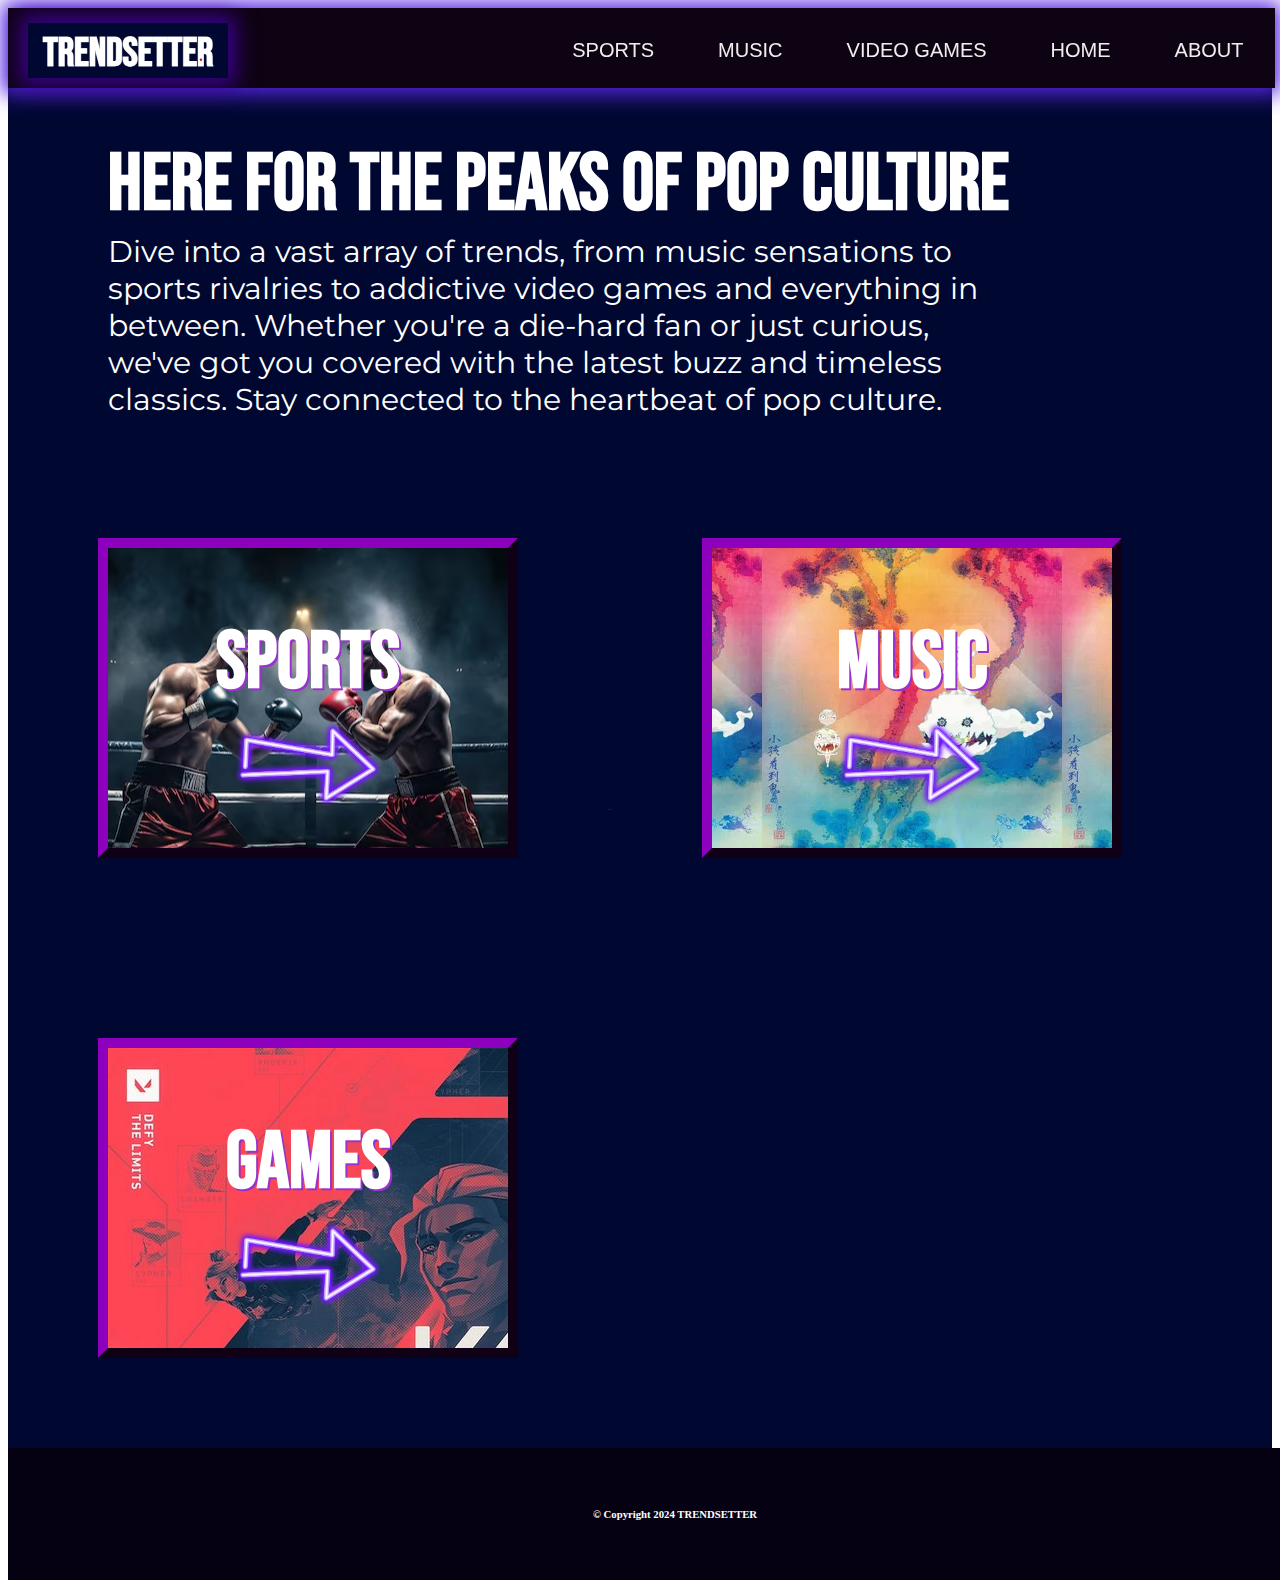
<file: index.html>
<!DOCTYPE html>
<html lang="en">
<head>
    <meta charset="UTF-8">
    <meta name="viewport" content="width=device-width, initial-scale=1.0">
    <title>Trendsetter Home</title>
    <link rel="stylesheet" href="style-home.css">
    <link href="https://fonts.googleapis.com/css2?family=Bebas+Neue&family=Montserrat:ital,wght@0,100..900;1,100..900&family=Turret+Road:wght@200;300;400;500;700;800&display=swap" rel="stylesheet">
    <link href="https://fonts.googleapis.com/css2?family=Montserrat:ital,wght@0,100..900;1,100..900&display=swap" rel="stylesheet">
</head>
<body>
    <header>
        <a href="index.html"><img class="logo" src="images-sports/logo.jpg.png" alt="logo"></a>
        <div class = 'navbar'>
            <nav>
                <ul>
                    <li><a href="sports.html">Sports</a></li>
                    <li><a href="songs.html">Music</a></li>
                    <li><a href="games.html">Video Games</a></li>
                    <li><a href="index.html">Home</a></li>
                    <li><a href="...">About</a></li>
                </ul>   
            </nav>
        </div>
    </header>

    <main>
        <h1 id = "title-home">HERE FOR THE PEAKS OF POP CULTURE</h1>
        <p id = "subtext">Dive into a vast array of trends, from music sensations to sports rivalries to addictive video games and everything in between. Whether you're a die-hard fan or just curious, we've got you covered with the latest buzz and timeless classics. Stay connected to the heartbeat of pop culture.</p>
         <a href = "sports.html">
             <div class = "home-boxes" id = "box1">
                 <h2 id = "sporty">Sports</h2>
                 <!-- <p>>>></p> -->
                 <img src = "images-songs/arrow2.png" class = "play-button">
             </div>
         </a>
         <a href = "songs.html">
             <div class = "home-boxes" id = "box2">
                 <h2 id = "songey">Music</h2>
                 <!-- <p>>>></p> -->
                 <img src = "images-songs/arrow2.png" class = "play-button">
             </div>
         </a>
         <a href = "games.html">
             <div class = "home-boxes" id = "box3">
                 <h2 id = "gamey">Games</h2>
                 <!-- <p>>>></p> -->
                 <img src = "images-songs/arrow2.png" class = "play-button">
             </div>
         </a>
    </main>

    <footer>
        <style>
            </style>
            
            <div class="footer">
               <h6 class="copyright">&copy; Copyright 2024 TRENDSETTER</h6>
            </div>
    </footer>
    
    <script src="main.js"></script>
</body>
</html>
</file>
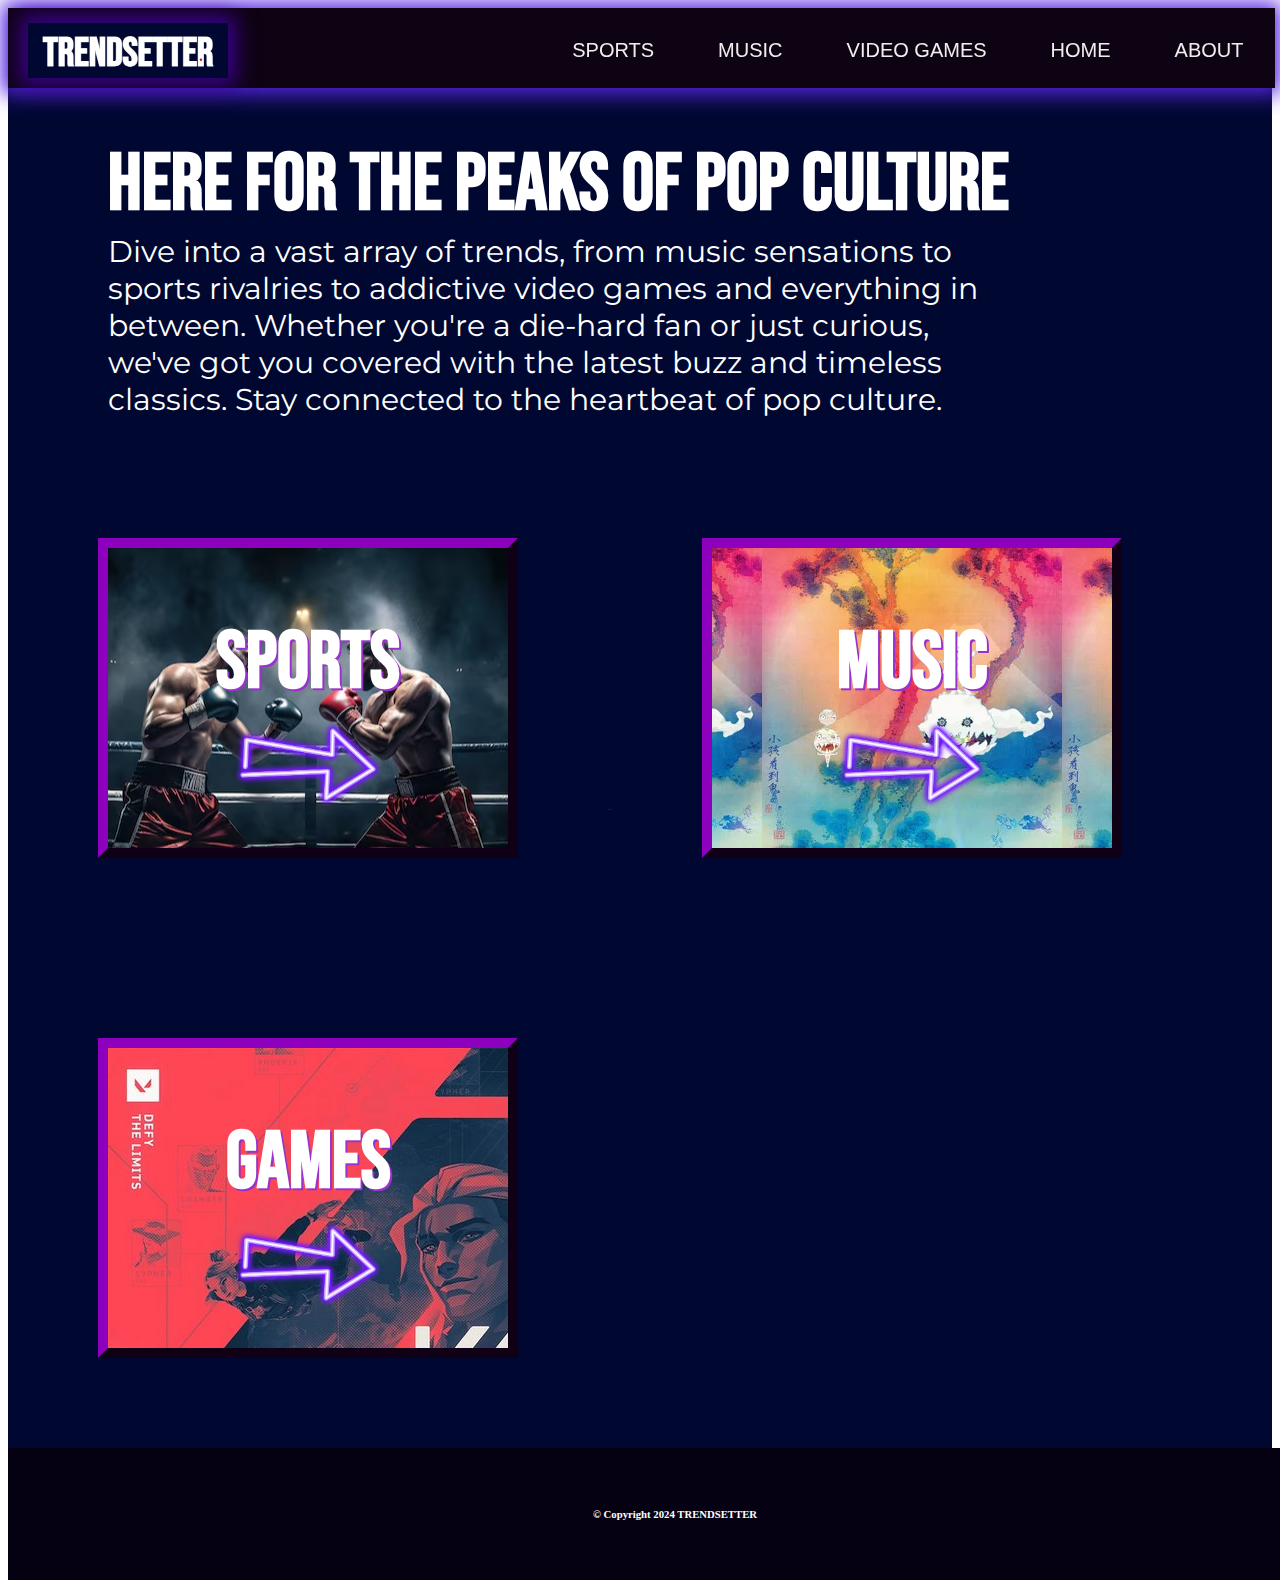
<file: homepage.html>
<!DOCTYPE html>
<html lang="en">
<head>
    <meta charset="UTF-8">
    <meta name="viewport" content="width=device-width, initial-scale=1.0">
    <title>Trendsetter Home</title>
    <link rel="stylesheet" href="style-home.css">
    <link href="https://fonts.googleapis.com/css2?family=Bebas+Neue&family=Montserrat:ital,wght@0,100..900;1,100..900&family=Turret+Road:wght@200;300;400;500;700;800&display=swap" rel="stylesheet">
    <link href="https://fonts.googleapis.com/css2?family=Montserrat:ital,wght@0,100..900;1,100..900&display=swap" rel="stylesheet">
</head>
<body>
    <header>
        <a href="homepage.html"><img class="logo" src="images-sports/logo.jpg.png" alt="logo"></a>
        <div class = 'navbar'>
            <nav>
                <ul>
                    <li><a href="sports.html">Sports</a></li>
                    <li><a href="songs.html">Music</a></li>
                    <li><a href="games.html">Video Games</a></li>
                    <li><a href="homepage.html">Home</a></li>
                    <li><a href="...">About</a></li>
                </ul>   
            </nav>
        </div>
    </header>

    <main>
        <h1 id = "title-home">HERE FOR THE PEAKS OF POP CULTURE</h1>
        <p id = "subtext">Dive into a vast array of trends, from music sensations to sports rivalries to addictive video games and everything in between. Whether you're a die-hard fan or just curious, we've got you covered with the latest buzz and timeless classics. Stay connected to the heartbeat of pop culture.</p>
         <a href = "sports.html">
             <div class = "home-boxes" id = "box1">
                 <h2 id = "sporty">Sports</h2>
                 <!-- <p>>>></p> -->
                 <img src = "images-songs/arrow2.png" class = "play-button">
             </div>
         </a>
         <a href = "songs.html">
             <div class = "home-boxes" id = "box2">
                 <h2 id = "songey">Music</h2>
                 <!-- <p>>>></p> -->
                 <img src = "images-songs/arrow2.png" class = "play-button">
             </div>
         </a>
         <a href = "games.html">
             <div class = "home-boxes" id = "box3">
                 <h2 id = "gamey">Games</h2>
                 <!-- <p>>>></p> -->
                 <img src = "images-songs/arrow2.png" class = "play-button">
             </div>
         </a>
    </main>

    <footer>
        <style>
            </style>
            
            <div class="footer">
               <h6 class="copyright">&copy; Copyright 2024 TRENDSETTER</h6>
            </div>
    </footer>
    
    <script src="main.js"></script>
</body>
</html>
</file>
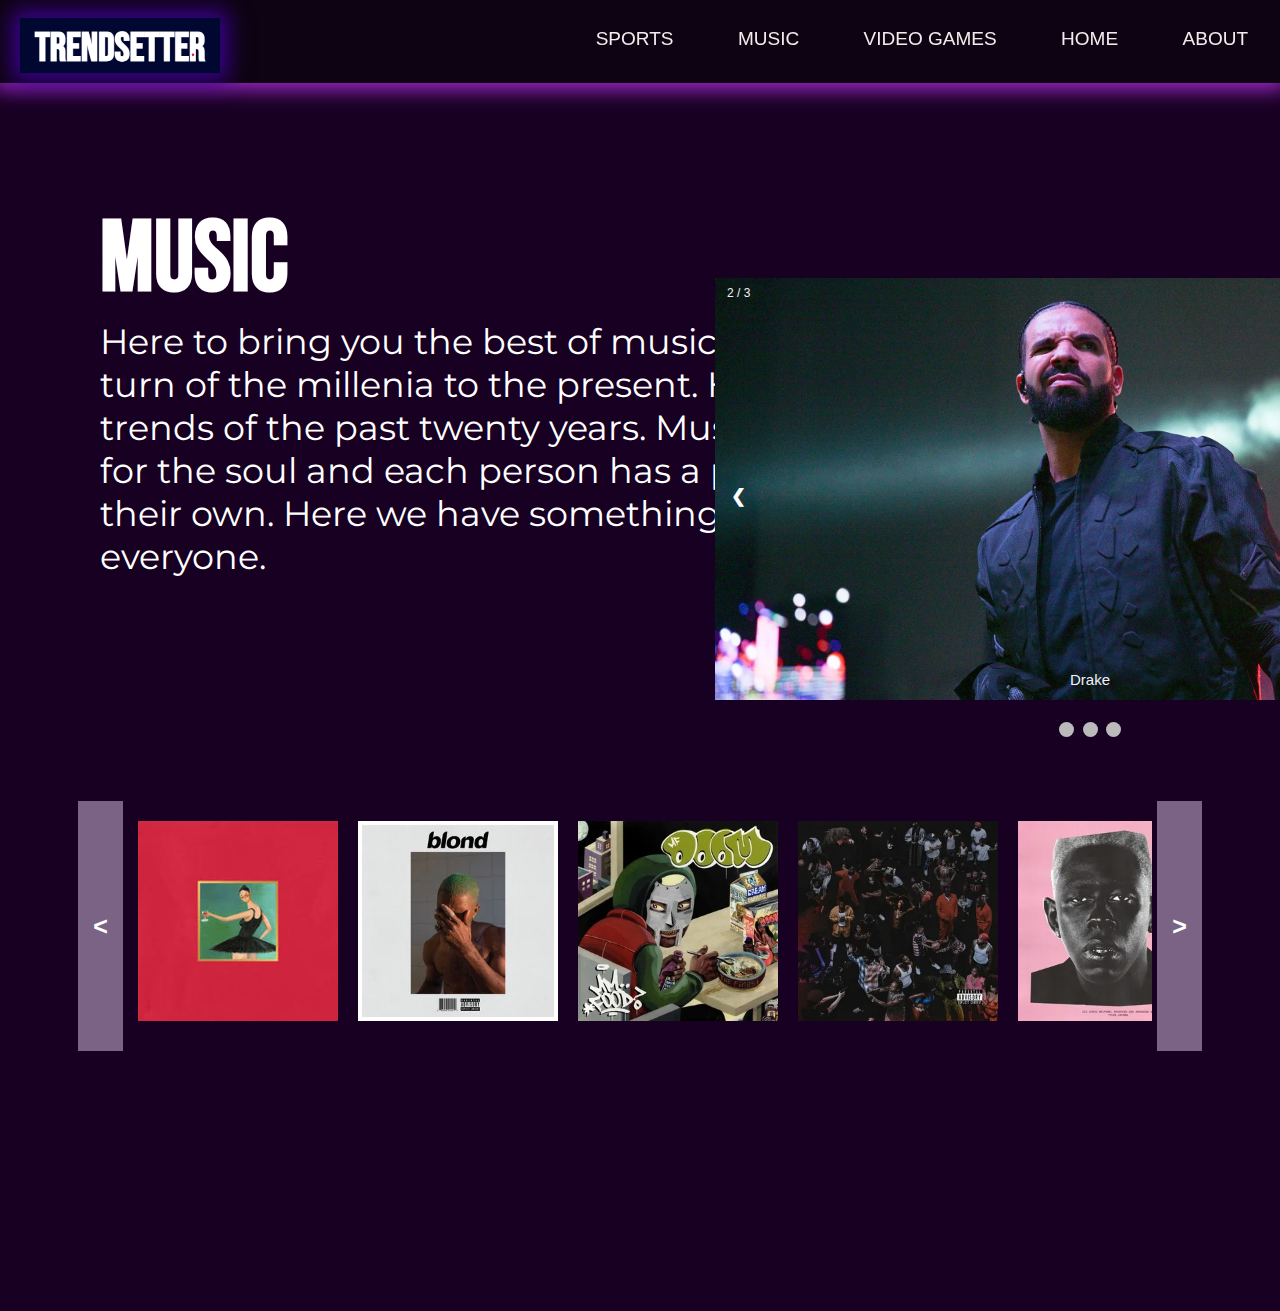
<file: songs.html>
<!DOCTYPE html>
<html lang="en">
<head>
    <meta charset="UTF-8">
    <meta name="viewport" content="width=device-width, initial-scale=1.0">
    <title>Songs</title>
    <link rel="stylesheet" href="style-songs.css">
    <link rel ="stylesheet" href="style-navbar.css">
    <link href="https://fonts.googleapis.com/css2?family=Bebas+Neue&family=Montserrat:ital,wght@0,100..900;1,100..900&family=Turret+Road:wght@200;300;400;500;700;800&display=swap" rel="stylesheet">
    <link href="https://fonts.googleapis.com/css2?family=Montserrat:ital,wght@0,100..900;1,100..900&display=swap" rel="stylesheet">
</head>
<body>
    <header>
        <a href="index.html"><img class="logo" src="images-sports/logo.jpg.png" alt="logo"></a>
        <div class = 'navbar'>
            <nav>
                <ul>
                    <li><a href="sports.html" style="top: 30px;">Sports</a></li>
                    <li><a href="songs.html" style="top: 30px;">Music</a></li>
                    <li><a href="games.html" style="top: 30px;">Video Games</a></li>
                    <li><a href="index.html" style="top: 30px;" >Home</a></li>
                    <li><a href="about.html" style="top: 30px;" >About</a></li>
                </ul>   
            </nav>
        </div>
    </header>

    <main>
        <h1 id = "counts"> Music </h1>
        <div id = "paragraph">
            <p1>Here to bring you the best of music from the turn of the millenia to the present. Hear the trends of the past twenty years. Music is food for the soul and each person has a pallette of their own. Here we have something for everyone.</p1>
        </div>

           <!--Slide show Carousel-->
    <div class="slideshow-container">
        <!-- Full-width images with number and caption text -->
        <div class="mySlides fade">
          <div class="numbertext">1 / 3</div>
          <img src="images-songs/Lamar2.webp" style="width: 750px" style = "height:200px">
          <div class="text">Kendrick Lamar</div>
        </div>
      
        <div class="mySlides fade">
          <div class="numbertext">2 / 3</div>
          <img src="images-songs/Drake.webp" style="width:750px" style = "height:200px">
          <div class="text">Drake</div>
        </div>
      
        <div class="mySlides fade">
          <div class="numbertext">3 / 3</div>
          <img src="images-songs/sza.webp" style="width: 750px" style = "height:200px">
          <div class="text">SZA</div>
        </div>
          
          
        <!-- Next and previous buttons -->
        <a class="prev" onclick="plusSlides(-1)">&#10094;</a>
        <a class="next" onclick="plusSlides(1)">&#10095;</a>
      </div>
      <br>
      <!-- The dots/circles -->
      <div id = "dotties">
        <span class="dot" onclick="currentSlide(1)"></span>
        <span class="dot" onclick="currentSlide(2)"></span>
        <span class="dot" onclick="currentSlide(3)"></span>
      </div>
      <!--Slideshow/Carousel ends-->
      <section class="netflix">
        <div class="netflix-carousel">
          <div class="netflixcarouselbox">
            <img class="reddead" src="images-songs/BeautifulDark.jpg"  class="images-netflix">
            <img class="eafc"src="images-songs/Blond.webp" class="images-netflix">
            <img class="valorant"src="images-songs/Doom.webp" class="images-netflix" >
            <img class="csgo"src = "images-songs/ForeverStory.webp" class="images-netflix">
            <img class="elden ring"src = "images-songs/Igor.webp" class ="images-netflix">
            <img class="fortnite"src = "images-songs/MAAD.jpg" class ="images-netflix">
            <img class="ghostoftsushima"src = "images-songs/Planes.webp" class ="images-netflix">
            <img  class="godofwarragnarok"src = "images-songs/TPAB.jpg" class ="images-netflix">
            <img class="nba" src = "images-songs/Villain.webp" class ="images-netflix">
            <img class="overwatch"src = "images-songs/FlowerBoy.webp" class ="images-netflix">
            <img class="warzone"src = "images-songs/KidsSee.webp" class ="images-netflix">
          

          </div>
          <a class="switchleft" onclick="sliderScrollLeft()"><</a>
          <a class="switchright" onclick="sliderScrollRight()">></a>
          
        </div>
        
      </section>
    </main>
    <script src = "songs.js"></script>
</body>
</html>


<!--         
            <div class = "slides">
            <div class ="slide-container">
                <img class = "slide-item slide1" src = "images-songs/TPAB.jpg" alt="To Pimp a Butterfly by Kendrick Lamar Album Cover" data-index="1">
                <img class = "slide-item slide2" src = "images-songs/Blond.webp" alt="Blond by Frank Ocean Album Cover" data-index="2">
                <img class = "slide-item slide3" src = "images-songs/BeautifulDark.jpg" alt="My Beautiful Dark Twisted Fantasy by Kanye West Album Cover" data-index="3">
                <img class = "slide-item slide4" src = "images-songs/Igor.webp" alt="Igor by Tyler the Creator Album Cover" data-index="4">
                <img class = "slide-item slide5" src = "images-songs/ForeverStory.webp" alt="The Forever Story by J.I.D  Album Cover" data-index="5">
                <img class = "slide-item slide1" src = "images-songs/Villain.webp" alt="Mad Villainy by Mad Villain Album Cover" data-index="6">
                <img class = "slide-item slide7" src = "images-songs/ForeverStory.webp" alt="The Forever Story by J.I.D Album Cover" data-index="7">
                <img class = "slide-item slide8" src = "images-songs/SomeRap.webp" alt="Some Rap Songs by Earl Sweatshirt Album Cover" data-index="8"> 
            </div>
            <div class = "slide-arrows"></div>
        </div>
        <div class = "front-slide">
            <div class = "slide-prev"></div>
            <div class = "slide-next"></div>
            <ul>
                <li><img src = "images-songs/TPAB.jpg" alt="To Pimp a Butterfly by Kendrick Lamar Album Cover"></li>
                <li><img src = "images-songs/Blond.webp" alt="Blond by Frank Ocean Album Cover"></li>
                <li><img src = "images-songs/BeautifulDark.jpg" alt="My Beautiful Dark Twisted Fantasy by Kanye West Album Cover"></li>
                <li><img src = "images-songs/Igor.webp" alt="Igor by Tyler the Creator Album Cover"></li>
                <li><img src = "images-songs/.webp" alt="Blond by Frank Ocean Album Cover"></li>
                <li><img src = "images-songs/Villain.webp" alt="Mad Villainy by Mad Villain Album Cover"></li>
                <li><img src = "images-songs/ForeverStory.webp" alt="The Forever Story by J.I.D Album Cover"></li>
                <li><img src = "images-songs/SomeRap.webp" alt="Some Rap Songs by Earl Sweatshirt Album Cover"></li>
            </ul>
        </div> -->
</file>
<file: style-home.css>
/* Color Pallete 
#0F142B-Main Page Background Color
000831-possible swap to*/
  /*Navigation bar*/
  header {
    background-color: #0e0312;
    box-shadow:0px 0px 20px 6px rgb(89, 39, 230);
    height: 80px;
    position:fixed;
    width:99%;
    margin-top:0px;
}
.navbar {
    width: 95%;
    height: auto;
    margin: auto;
}
nav {
    float: right;
}

nav ul {
    margin: 0;
    padding: 0;
    list-style: none;
}

nav li {
    margin-top: 5px;
    display: inline-block;
    margin-left: 60px;
    padding-top: 3.5%;
}
.logo {
    width: 200px;
    height: auto;
    margin-left: 20px;
    margin-top: 15px;
    float: left;
    box-shadow: 0px 0px 20px 8px rgb(56, 2, 138);
}

nav a {
    font-family: "Merriweather Sans", sans-serif;
    color: #f1eded;
    text-decoration: none;
    text-transform: uppercase;
    font-size: 20px;
    position: relative;
}
nav a:hover::before {
    content: ""; 
    position: absolute;
    left: -15px; 
    top: -15px; 
    right: -15px; 
    bottom: -15px; 
    border: 2px solid #f4f6f2; 
    border-radius: 5px; 
}


.footer {
    left: 0;
    bottom: 0;
    width: 100%;
    background-color: rgb(6, 1, 18);
    padding: 35px;
    color: white;
    text-align: center;
  }

main{
    padding-top:6%;
    background-color:#000831;
    color: white;
    display:inline-block;
    width:100%;
}

#title-home{
    font-size: 80px;
    margin-bottom:0px;
    margin-left: 100px;
    font-family: "bebas neue";

}
#subtext{
    font-size: 30px;
    width: 900px;
    margin-top:0px;
    margin-left:100px;
    font-family:"Montserrat";
}
.home-boxes{
    width: 400px;
    height: 300px;
    background-color:white;
    color: white;
    margin: 90px;
    display:inline-block;
    font-family:"Bebas Neue";
    font-size:40px;
    color:Black;
    text-align: center;
    text-shadow: 2px 2px rgb(185, 127, 185);
    border-style: outset;
    border-width: 10px;
    border-color: #4e006a;
}

.home-boxes:hover{
    border-style:groove;
    border-color: rgb(53, 4, 109);
}
#box1{
    background-image:image-set("images-sports/boxing3.jpg");
    background-position: center;
    /* background-image: url("images-sports/download-3.jpg"); */
}

#box2{
    background-image:no-repeat;
    background-position: center;
    background-image: url("images-songs/KidsSee.webp");
}

#box3{
    background-image:no-repeat;
    background-image: url("images-game/valorant.jpg");
}

.play-button{
    width:150px;
    color: darkorchid;
}
.home-boxes > h2{
    margin-bottom:10px;
    border-radius:5px;
    /* background-color: rgb(132, 132, 255);
    opacity: 70%; */
}
.home-boxes > h2{
    font-size: 80px;
    color:white;
    text-shadow: 2px 2px darkorchid;
}
</file>
<file: style-songs.css>
main{
    background-color:#170021;
    color: white;
    /* display:inline-block; */
    width:100%;
}
body{
    height: 100vh;
    width:100%;
    align-items: center;
    flex-wrap: wrap;
    font-family: var(--fontOne);
    background-color:#170021;
}

h1{
    font-size: 100px;
    margin-bottom:0px;
    margin-left: 100px;
    font-family: "bebas neue";
    margin-top: 200px;

}
#paragraph{
    font-size: 35px;
    margin-top:0px;
    margin-bottom:0px;
    margin-left:100px;
    font-family:"Montserrat";
    width:800px;
}
* {
    margin:0;
    padding: 0;
  }
  
  /*variables*/
  :root {
    --fontOne:'Helvetica Neue', Helvetica, Arial, sans-serif;
  }
  /*variables end*/
  
  /*body*/
  body{
    height: 100vh;
    width:100%;
    align-items: center;
    flex-wrap: wrap;
    font-family: var(--fontOne);
  }
  
  /*Slideshow/carousel*/
  * {box-sizing:border-box}
  
  /* Slideshow container */
  .slideshow-container {
    max-width: 750px;
    position: relative;
    margin: auto;
    left: 450px;
    bottom:300px;
  }
  #dotties{
    position: relative;
    text-align: center;
    left:450px;
    bottom:300px;
    margin-bottom: 0px;
  }
  /* Hide the images by default */
  .mySlides {
    display: none;
  }
  
  /* Next & previous buttons */
  .prev, .next {
    cursor: pointer;
    position: absolute;
    top: 50%;
    width: auto;
    margin-top: -22px;
    padding: 16px;
    color: white;
    font-weight: bold;
    font-size: 18px;
    transition: 0.6s ease;
    border-radius: 0 3px 3px 0;
    user-select: none;
  }
  
  /* Position the "next button" to the right */
  .next {
    right: 0;
    border-radius: 3px 0 0 3px;
  }
  
  /* On hover, add a black background color with a little bit see-through */
  .prev:hover, .next:hover {
    background-color: rgba(0,0,0,0.8);
  }
  
  /* Caption text */
  .text {
    color: #f2f2f2;
    font-size: 15px;
    padding: 8px 12px;
    position: absolute;
    bottom: 8px;
    width: 100%;
    text-align: center;
  }
  
  /* Number text (1/3 etc) */
  .numbertext {
    color: #f2f2f2;
    font-size: 12px;
    padding: 8px 12px;
    position: absolute;
    top: 0;
  }
  
  /* The dots/bullets/indicators */
  .dot {
    cursor: pointer;
    height: 15px;
    width: 15px;
    margin: 0 2px;
    background-color: #bbb;
    border-radius: 50%;
    display: inline-block;
    transition: background-color 0.6s ease;
  }
  
  .active, .dot:hover {
    background-color: #717171;
  }
  
  /* Fading animation */
  .fade {
    animation-name: fade;
    animation-duration: 1.5s;
  }
  
  @keyframes fade {
    from {opacity: .4}
    to {opacity: 1}
  }
  /*slideshow/carousel code ends*/
  
  /*h2 tags for netflix sliders*/
  
  .titlesection{
    padding-top: 3%;
    color:#e5e5e5;
    font-family: var(--fontOne);
  }
  .title{
    font-size: 24px;
    line-height: 14px;
    font-weight: 500;
    margin: 0 4% 12px; 
    margin-left: 100px;
    margin-bottom: 60px;
  }
  /*h2 tags for netflix sliders end */
  
  /* netflix carousel*/
  .netflix{
    height: 30vh;
    width:100%;
    display: flex;
    justify-content: center;
    align-items: center;
    flex-wrap: wrap;
    margin-top:0px;
  }
  .netflix-carousel{
    height: 250px;
    width: 80%;
    position: relative;
    bottom: 250px;
  }
  .netflix-carousel .switchleft, .netflix-carousel .switchright{
    color: white;
    font-weight: bold;
    height: 100%;
    width: 45px;
    line-height: 250px;
    font-size: 25px;
    text-align: center;
    background-color: #7B6386;
    font-family: sans-serif;
    top: 0;
    z-index: 3;
  }
  
  .netflix-carousel .switchleft{
    position: absolute;
    left: -50px;
  }
  
  .netflix-carousel  .switchright{
    position: absolute;
    right: -50px;
   
  }
  .netflixcarouselbox{
    height: 250px;
    width: auto;
    overflow:scroll;
    white-space: nowrap;
    display: inline-block;
    text-align: center;
    padding-bottom: 10px !important;
    display: flex;
    align-items: center;
    
  }
  .netflixcarouselbox img{
    min-width: 200px;
    max-width: 200px;
    height: 200px;
    background-size: cover;
    background-color: lightgreen;
    margin: 5px 10px;
    cursor: pointer;
    transition: 0.5s ease;
    z-index: 2;
  
  }
  .netflixcarouselbox img:hover{
    transform: scale(1.4);
    z-index: 5;
  }
  
  
  /*footer*/
  .footer {
      left: 0;
      bottom: 0;
      width: 100%;
      background-color: rgb(70, 31, 177);
      padding: 50px;
      width:2064px;;
      color: white;
      text-align: center;
    }
  /*footer ends*/
/* 
.slides{
    width:100%;
}

.slides-container{
    align-items: center;
    display: flex;
    height: 400px;
    margin: 0 auto;
    max-width: 1000px;
    position: relative;
}

.slide-item{
    height:200px;
    opacity:0;
    position:absolute;
    transition: all 0.3s ease-in-out;
    width:330px;
    z-index: 0;
    border-radius: 15px;
    background-size: contain;
}

.slide1{
    left:15%;
    opacity:0.4;
    transform: translateX(-50%);
}
.slide2, .slide4{
    height: 250px;
    opacity: 0.8;
    width:380px;
    z-index:1;
}
.slide2{
    left: 30%;
    transform: translate(-50%);
}
.slide3{
    box-shadow: -2px 5px 33px 6px rgba(0,0,0,0.35);
    height: 300px;
    opacity: 1;
    left:50%;
    transform: translate(-50%);
    width:430px;
    z-index: 2;
}

.slide4{
    left: 70%;
    transform: translate(-50%);
}

.slide5{
    left: 85%;
    opacity: 0.4;
    transform: translate(-50%);
}

.slide-arrows{
    display:flex;
    justify-content: center;
    margin: 25px 0;
    height: 100px;
}
.slide-arrows button{
    background-color: transparent;
    border:0;
    cursor: pointer;
    font-size: 30px;
    margin: 0 50px;
    padding: 0 12px;
    text-transform: capitalize;
}

slides-arrows-button:focus{
    outline:none;
}
.slides-arrows-previous{
    position: relative;
}
.slides-arrows-previous::before{
    border: solid #000;
    border-width: 0 5px 5px 0;
    content: '';
    display: inline-block;
    height:5px;
    left: -30px;
    padding: 10px;
    position: absolute;
    top: 25%;
    transform: rotate(135deg) translateY(-50%);
    transition: left 0.15s ease-in-out;
    width:5px;
}
.slides-arrows-previous:hover::before{
    left: -40px;
}
.slides-arrows-next{
    position: relative;
}
.slides-arrows-next::before{
    border: solid #000;
    border-width: 0 5px 5px 0;
    content: '';
    display: inline-block;
    height:5px;
    right: -30px;
    padding: 10px;
    position: absolute;
    top: 45%;
    transform: rotate(-45deg) translateY(-50%);
    transition: left 0.15s ease-in-out;
    width:5px;
}
.slides-arrows-next:hover::before{
    right: -40px;
}

.slides-nav{
    bottom:-15px;
    display:flex;
    justify-content: center;
    list-style: none;
    padding:0;
    position:absolute;
    width:100%;
}

.slides nav li{
    background:#000;
    border-radius:50%;
    height: 10px;
    width: 10px;
    margin: 0 16px;
}
.slides-nav li.slide-item{
    background:#555;
}

 */

/* .front-slide{
    position:relative;
    width:750px;
    height:292px;
    border-radius:50px;
    margin:115px auto 0;
}

.front-slide > .slide-prev,
.front-slide > .slide-next{
    position:absolute;
    top: 50%;
    width:40px;
    height:40px;
    margin-top:-20px;
    border-radius: 50px;
    line-height: 40px;
    text-align:center;
    cursor:pointer;
    background-color:white;
    color:black;
    transition:all 0.7s;
    font-size: 20px;
    font-weight:bold;
}

.front-slide > .slide-next:hover,
.front-slide > .slide-next:hover{
    opacity:1;
    background-color: white;

}
.front-slide > .slide-prev{
    left:59px;
}
.front-slide > .slide-next::before{
    content: '>';
}
.front-slide > .slide-next{
    right:-59px;
}
.front-slide > .slide-prev::before{
    content: '<';
}

.front-slide > ul{
    list-style: none;
    position: relative;
    width: 754px;
    height:292px;
    margin:0;
    padding:0;
}

.front-slide >ul>li{
    overflow: hidden;
    position:absolute;
    z-index: 0;
    left: 377px;
    width: 0;
    height: 0;
    top:147px;
    margin:0;
    padding:0;
    border: 3px solid white;
    background-color:#333;
}

.front-slide > .ul>li>img{
    width: 100%;
    height: 100%;
    background-position:center;
} */
</file>
<file: style-navbar.css>
/*Navigation bar*/
 header {
    background-color: #0e0312;
    height: 90px;
    position:fixed;
    width: 100%;
    box-shadow:0px 0px 20px 6px rgb(167, 41, 210);
    top:-7px;
}
.navbar {
    width: 95%;
    height: 80px;
    margin: auto;
}
nav {
    float: right;
}

nav ul {
    margin: 0;
    padding: 0;
    list-style: none;
}

nav li {
    margin-top: 5px;
    display: inline-block;
    margin-left: 60px;
}

nav a {
    font-family: "Merriweather Sans", sans-serif;
    color: #f1eded;
    text-decoration: none;
    text-transform: uppercase;
    font-size: 19px;
    position: relative;
}
nav a:hover::before {
    content: ""; 
    position: absolute;
    left: -15px; 
    top: -15px; 
    right: -15px; 
    bottom: -15px; 
    border: 2px solid #f4f6f2; 
    border-radius: 5px; 
}
.logo {
    width: 200px;
    height: auto;
    margin-left: 20px;
    margin-top: 25px;
    float: left;
    box-shadow: 0px 0px 20px 8px rgb(56, 2, 138);
}
</file>
